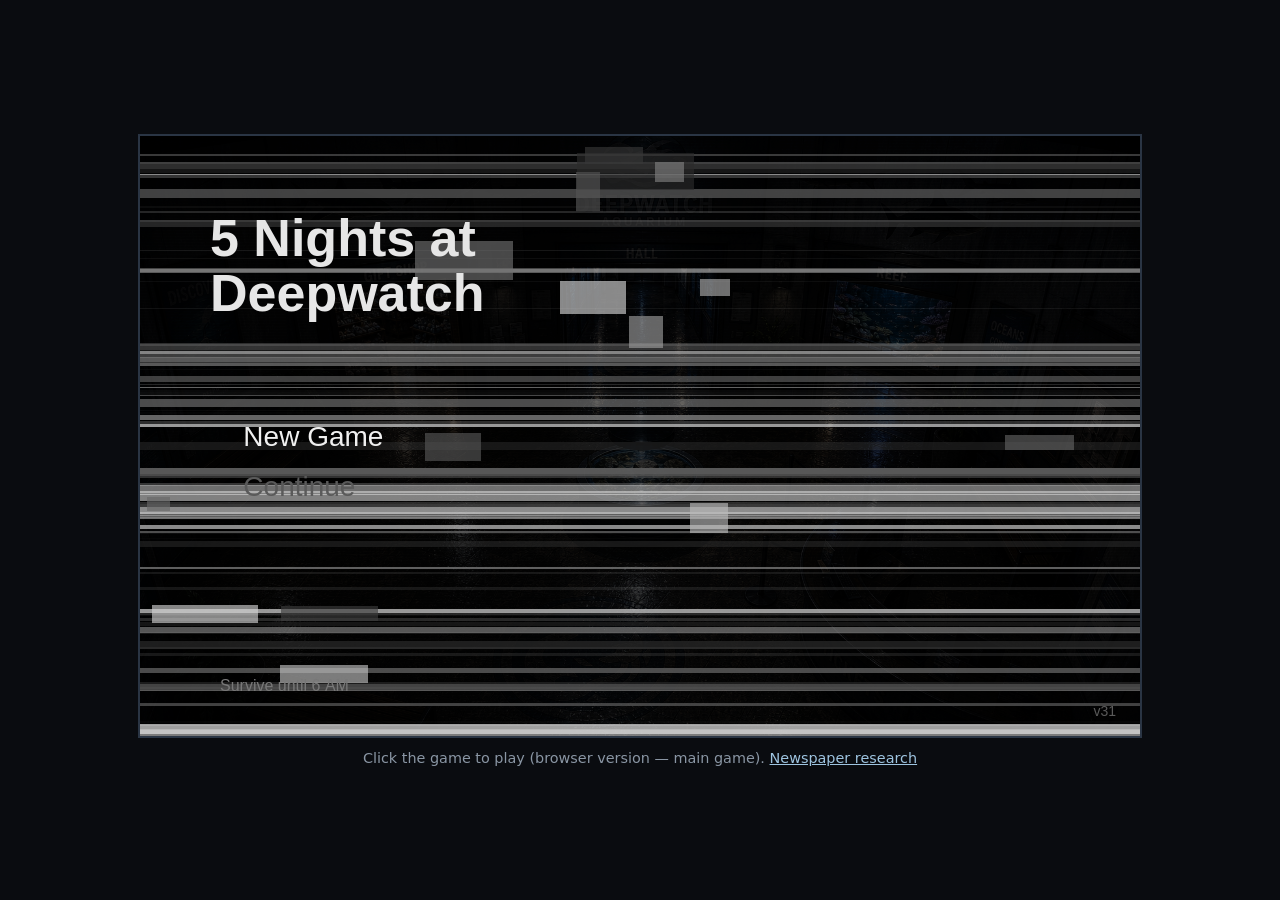
<file: index.html>
<!DOCTYPE html>
<html lang="en">
<head>
  <meta charset="UTF-8" />
  <meta name="viewport" content="width=device-width, initial-scale=1" />
  <title>5 Nights at Deepwatch</title>
  <link rel="stylesheet" href="style.css" />
</head>
<body>
  <main class="wrap">
    <canvas id="game" width="1000" height="600" aria-label="Deepwatch Aquarium night guard game"></canvas>
    <p class="hint">
      Click the game to play (browser version — main game).
      <a href="newspaper-research.html">Newspaper research</a>
    </p>
  </main>
  <script src="game.js?v=31"></script>
</body>
</html>
</file>
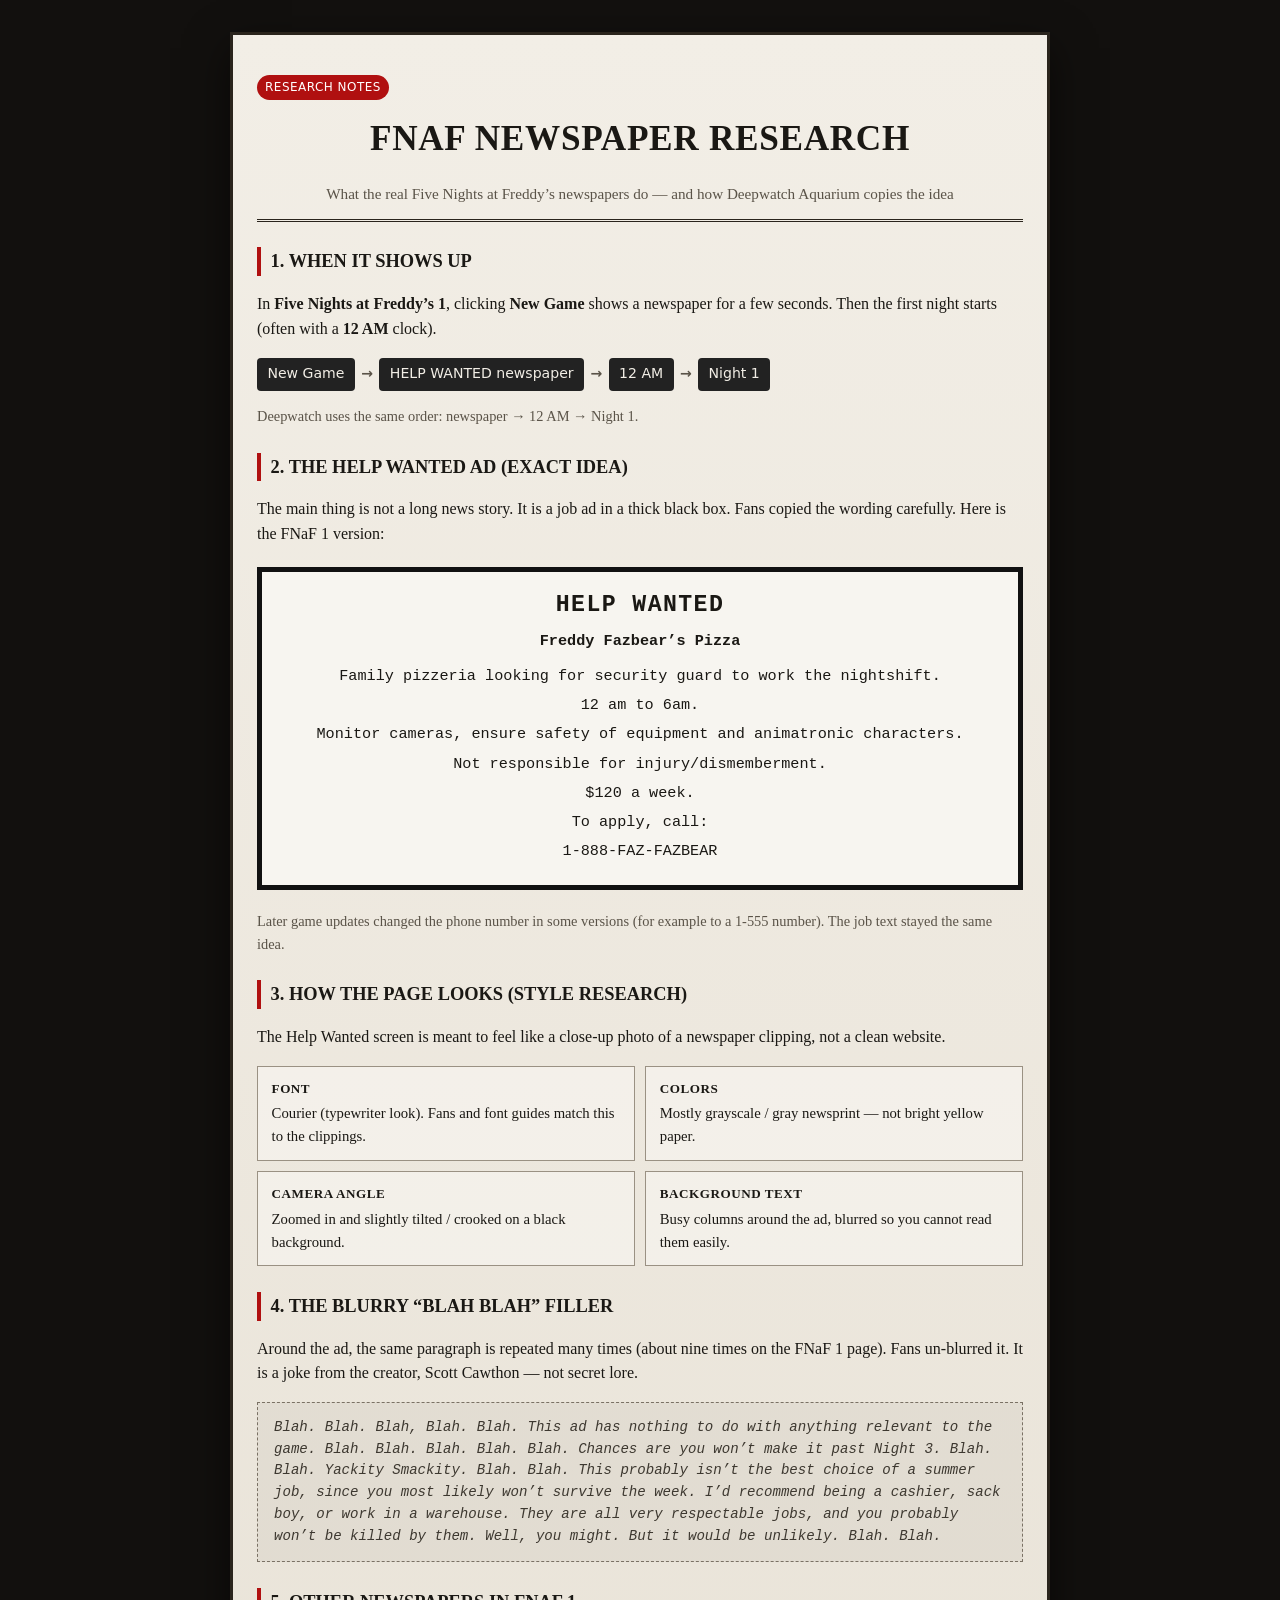
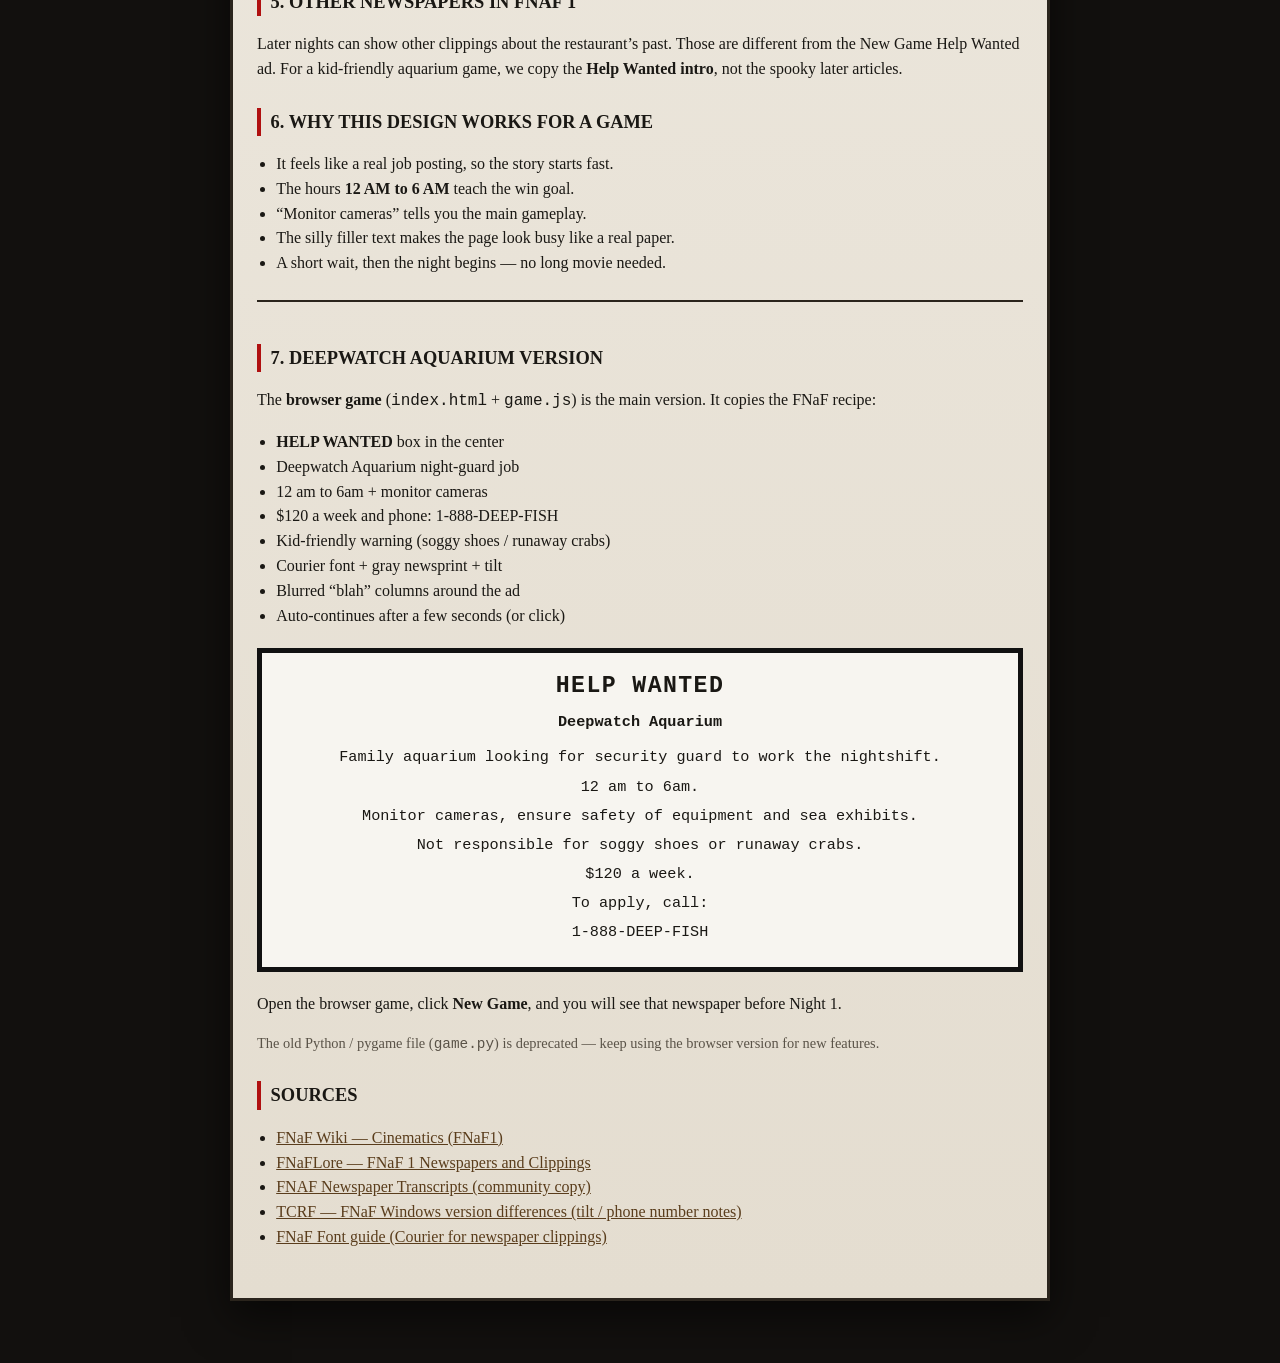
<file: newspaper-research.html>
<!DOCTYPE html>
<html lang="en">
<head>
  <meta charset="UTF-8" />
  <meta name="viewport" content="width=device-width, initial-scale=1" />
  <title>FNaF Newspaper Research — Deepwatch Aquarium</title>
  <style>
    :root {
      --ink: #1a1814;
      --paper: #f2eee6;
      --aged: #e4ddd0;
      --red: #b01010;
      --muted: #5a5348;
      --bg: #12100e;
      --ad: #f7f5f0;
    }

    * { box-sizing: border-box; }

    body {
      margin: 0;
      font-family: "Georgia", "Times New Roman", serif;
      background: var(--bg);
      color: var(--ink);
      line-height: 1.55;
    }

    .page {
      max-width: 860px;
      margin: 0 auto;
      padding: 2rem 1.25rem 4rem;
    }

    .paper {
      background: linear-gradient(180deg, var(--paper), var(--aged));
      border: 3px solid #2a241c;
      padding: 1.75rem 1.5rem 2rem;
      box-shadow: 0 16px 40px rgba(0, 0, 0, 0.55);
    }

    h1 {
      margin: 0 0 0.25rem;
      font-size: clamp(1.6rem, 4vw, 2.2rem);
      letter-spacing: 0.02em;
      text-align: center;
      text-transform: uppercase;
    }

    .subtitle {
      text-align: center;
      color: var(--muted);
      font-size: 0.95rem;
      margin-bottom: 1.25rem;
      border-bottom: 3px double #2a241c;
      padding-bottom: 0.85rem;
    }

    h2 {
      font-size: 1.15rem;
      margin: 1.6rem 0 0.55rem;
      text-transform: uppercase;
      border-left: 4px solid var(--red);
      padding-left: 0.6rem;
    }

    p, li { font-size: 1rem; }

    ul { padding-left: 1.2rem; }

    .ad-box {
      margin: 1.25rem 0;
      border: 5px solid #111;
      background: var(--ad);
      padding: 1rem 1.1rem;
      font-family: "Courier New", Courier, monospace;
    }

    .ad-box h3 {
      margin: 0 0 0.35rem;
      text-align: center;
      font-size: 1.45rem;
      letter-spacing: 0.06em;
      font-family: "Courier New", Courier, monospace;
    }

    .ad-box .place {
      text-align: center;
      font-weight: bold;
      margin-bottom: 0.75rem;
    }

    .ad-box p {
      margin: 0.35rem 0;
      text-align: center;
      font-size: 0.95rem;
    }

    .filler {
      background: rgba(0, 0, 0, 0.04);
      border: 1px dashed #7a7164;
      padding: 0.85rem 1rem;
      font-size: 0.88rem;
      color: #3d3830;
      font-style: italic;
      font-family: "Courier New", Courier, monospace;
    }

    .note {
      font-size: 0.9rem;
      color: var(--muted);
    }

    .style-grid {
      display: grid;
      grid-template-columns: 1fr;
      gap: 0.65rem;
      margin: 0.85rem 0 0.4rem;
    }

    @media (min-width: 640px) {
      .style-grid {
        grid-template-columns: 1fr 1fr;
      }
    }

    .style-card {
      border: 1px solid #9a9183;
      background: rgba(255, 255, 255, 0.35);
      padding: 0.75rem 0.85rem;
    }

    .style-card strong {
      display: block;
      margin-bottom: 0.2rem;
      text-transform: uppercase;
      font-size: 0.82rem;
      letter-spacing: 0.04em;
    }

    .style-card p {
      margin: 0;
      font-size: 0.92rem;
    }

    .sources a { color: #5a3d1c; }

    .deepwatch {
      margin-top: 1.5rem;
      padding-top: 1rem;
      border-top: 2px solid #2a241c;
    }

    .pill {
      display: inline-block;
      background: var(--red);
      color: #fff;
      font-family: system-ui, sans-serif;
      font-size: 0.75rem;
      padding: 0.2rem 0.5rem;
      border-radius: 999px;
      letter-spacing: 0.04em;
      text-transform: uppercase;
    }

    .flow {
      display: flex;
      flex-wrap: wrap;
      gap: 0.4rem;
      align-items: center;
      margin: 0.75rem 0 0.25rem;
      font-family: system-ui, sans-serif;
      font-size: 0.88rem;
    }

    .flow span {
      background: #222;
      color: #f2eee6;
      padding: 0.35rem 0.65rem;
      border-radius: 4px;
    }

    .flow .arrow {
      background: transparent;
      color: var(--muted);
      padding: 0;
      font-weight: bold;
    }
  </style>
</head>
<body>
  <main class="page">
    <article class="paper">
      <p class="pill">Research notes</p>
      <h1>FNaF Newspaper Research</h1>
      <p class="subtitle">
        What the real Five Nights at Freddy’s newspapers do —
        and how Deepwatch Aquarium copies the idea
      </p>

      <h2>1. When it shows up</h2>
      <p>
        In <strong>Five Nights at Freddy’s 1</strong>, clicking
        <strong>New Game</strong> shows a newspaper for a few seconds.
        Then the first night starts (often with a <strong>12 AM</strong> clock).
      </p>
      <div class="flow" aria-label="Game intro flow">
        <span>New Game</span>
        <span class="arrow">→</span>
        <span>HELP WANTED newspaper</span>
        <span class="arrow">→</span>
        <span>12 AM</span>
        <span class="arrow">→</span>
        <span>Night 1</span>
      </div>
      <p class="note">
        Deepwatch uses the same order: newspaper → 12 AM → Night 1.
      </p>

      <h2>2. The HELP WANTED ad (exact idea)</h2>
      <p>
        The main thing is not a long news story. It is a job ad in a thick black box.
        Fans copied the wording carefully. Here is the FNaF 1 version:
      </p>

      <div class="ad-box">
        <h3>HELP WANTED</h3>
        <p class="place">Freddy Fazbear’s Pizza</p>
        <p>Family pizzeria looking for security guard to work the nightshift.</p>
        <p>12 am to 6am.</p>
        <p>Monitor cameras, ensure safety of equipment and animatronic characters.</p>
        <p>Not responsible for injury/dismemberment.</p>
        <p>$120 a week.</p>
        <p>To apply, call:</p>
        <p>1-888-FAZ-FAZBEAR</p>
      </div>
      <p class="note">
        Later game updates changed the phone number in some versions
        (for example to a 1-555 number). The job text stayed the same idea.
      </p>

      <h2>3. How the page looks (style research)</h2>
      <p>
        The Help Wanted screen is meant to feel like a close-up photo of a
        newspaper clipping, not a clean website.
      </p>
      <div class="style-grid">
        <div class="style-card">
          <strong>Font</strong>
          <p>Courier (typewriter look). Fans and font guides match this to the clippings.</p>
        </div>
        <div class="style-card">
          <strong>Colors</strong>
          <p>Mostly grayscale / gray newsprint — not bright yellow paper.</p>
        </div>
        <div class="style-card">
          <strong>Camera angle</strong>
          <p>Zoomed in and slightly tilted / crooked on a black background.</p>
        </div>
        <div class="style-card">
          <strong>Background text</strong>
          <p>Busy columns around the ad, blurred so you cannot read them easily.</p>
        </div>
      </div>

      <h2>4. The blurry “blah blah” filler</h2>
      <p>
        Around the ad, the same paragraph is repeated many times
        (about nine times on the FNaF 1 page). Fans un-blurred it.
        It is a joke from the creator, Scott Cawthon — not secret lore.
      </p>
      <div class="filler">
        Blah. Blah. Blah, Blah. Blah. This ad has nothing to do with anything
        relevant to the game. Blah. Blah. Blah. Blah. Blah. Chances are you
        won’t make it past Night 3. Blah. Blah. Yackity Smackity. Blah. Blah.
        This probably isn’t the best choice of a summer job, since you most
        likely won’t survive the week. I’d recommend being a cashier, sack boy,
        or work in a warehouse. They are all very respectable jobs, and you
        probably won’t be killed by them. Well, you might. But it would be
        unlikely. Blah. Blah.
      </div>

      <h2>5. Other newspapers in FNaF 1</h2>
      <p>
        Later nights can show other clippings about the restaurant’s past.
        Those are different from the New Game Help Wanted ad.
        For a kid-friendly aquarium game, we copy the
        <strong>Help Wanted intro</strong>, not the spooky later articles.
      </p>

      <h2>6. Why this design works for a game</h2>
      <ul>
        <li>It feels like a real job posting, so the story starts fast.</li>
        <li>The hours <strong>12 AM to 6 AM</strong> teach the win goal.</li>
        <li>“Monitor cameras” tells you the main gameplay.</li>
        <li>The silly filler text makes the page look busy like a real paper.</li>
        <li>A short wait, then the night begins — no long movie needed.</li>
      </ul>

      <div class="deepwatch">
        <h2>7. Deepwatch Aquarium version</h2>
        <p>
          The <strong>browser game</strong> (<code>index.html</code> +
          <code>game.js</code>) is the main version. It copies the FNaF recipe:
        </p>
        <ul>
          <li><strong>HELP WANTED</strong> box in the center</li>
          <li>Deepwatch Aquarium night-guard job</li>
          <li>12 am to 6am + monitor cameras</li>
          <li>$120 a week and phone: 1-888-DEEP-FISH</li>
          <li>Kid-friendly warning (soggy shoes / runaway crabs)</li>
          <li>Courier font + gray newsprint + tilt</li>
          <li>Blurred “blah” columns around the ad</li>
          <li>Auto-continues after a few seconds (or click)</li>
        </ul>
        <div class="ad-box">
          <h3>HELP WANTED</h3>
          <p class="place">Deepwatch Aquarium</p>
          <p>Family aquarium looking for security guard to work the nightshift.</p>
          <p>12 am to 6am.</p>
          <p>Monitor cameras, ensure safety of equipment and sea exhibits.</p>
          <p>Not responsible for soggy shoes or runaway crabs.</p>
          <p>$120 a week.</p>
          <p>To apply, call:</p>
          <p>1-888-DEEP-FISH</p>
        </div>
        <p>
          Open the browser game, click <strong>New Game</strong>, and you will
          see that newspaper before Night 1.
        </p>
        <p class="note">
          The old Python / pygame file (<code>game.py</code>) is deprecated —
          keep using the browser version for new features.
        </p>
      </div>

      <h2>Sources</h2>
      <ul class="sources">
        <li>
          <a href="https://freddy-fazbears-pizza.fandom.com/wiki/Cinematics_(FNaF1)" target="_blank" rel="noreferrer">
            FNaF Wiki — Cinematics (FNaF1)
          </a>
        </li>
        <li>
          <a href="https://fnaflore.com/resources/newspapers-and-clippings/fnaf1/" target="_blank" rel="noreferrer">
            FNaFLore — FNaF 1 Newspapers and Clippings
          </a>
        </li>
        <li>
          <a href="https://pastebin.com/r6709kGA" target="_blank" rel="noreferrer">
            FNAF Newspaper Transcripts (community copy)
          </a>
        </li>
        <li>
          <a href="https://tcrf.net/Five_Nights_at_Freddy%27s_(Windows)/Version_Differences" target="_blank" rel="noreferrer">
            TCRF — FNaF Windows version differences (tilt / phone number notes)
          </a>
        </li>
        <li>
          <a href="https://fontswan.com/fnaf-font/" target="_blank" rel="noreferrer">
            FNaF Font guide (Courier for newspaper clippings)
          </a>
        </li>
      </ul>
    </article>
  </main>
</body>
</html>
</file>
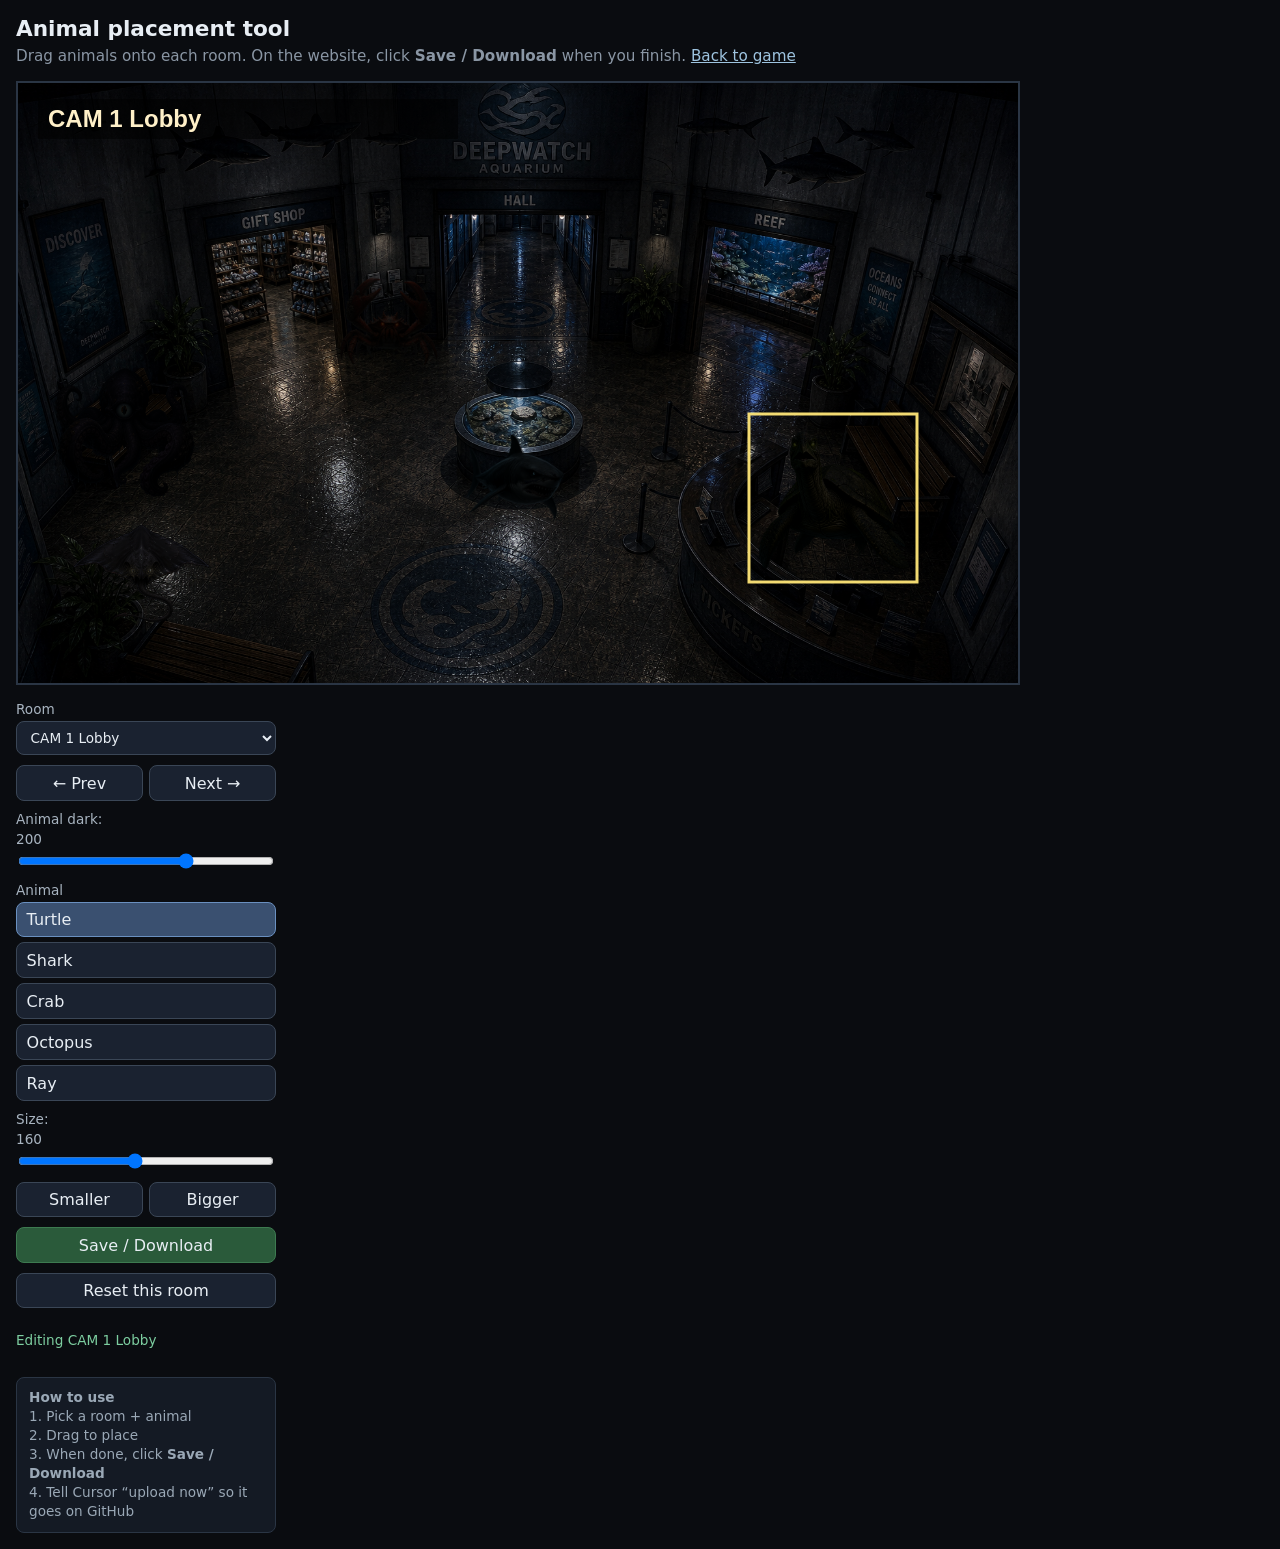
<file: place-animals.html>
<!DOCTYPE html>
<html lang="en">
<head>
  <meta charset="UTF-8" />
  <meta name="viewport" content="width=device-width, initial-scale=1" />
  <title>Place Animals — Deepwatch</title>
  <style>
    * { box-sizing: border-box; }

    body {
      margin: 0;
      min-height: 100vh;
      background: #0a0c10;
      color: #c8d0d8;
      font-family: system-ui, sans-serif;
      padding: 1rem;
    }

    h1 {
      margin: 0 0 0.35rem;
      font-size: 1.35rem;
      color: #e8eef4;
    }

    .sub {
      margin: 0 0 1rem;
      color: #8a96a4;
      font-size: 0.95rem;
    }

    .sub a { color: #9ec4e0; }

    .layout {
      display: flex;
      flex-wrap: wrap;
      gap: 1rem;
      align-items: flex-start;
    }

    #stage {
      display: block;
      background: #0f141e;
      border: 2px solid #2a3544;
      max-width: 100%;
      height: auto;
      cursor: grab;
      touch-action: none;
    }

    #stage.dragging { cursor: grabbing; }

    .panel {
      width: 260px;
      display: flex;
      flex-direction: column;
      gap: 0.65rem;
    }

    label {
      display: flex;
      flex-direction: column;
      gap: 0.25rem;
      font-size: 0.85rem;
      color: #a8b4c0;
    }

    label.check {
      flex-direction: row;
      align-items: center;
      gap: 0.5rem;
      cursor: pointer;
      color: #c8d0d8;
    }

    label.check input {
      width: 1rem;
      height: 1rem;
    }

    select, button, input[type="range"] {
      font: inherit;
    }

    select, button {
      padding: 0.45rem 0.6rem;
      border-radius: 8px;
      border: 1px solid #3a4656;
      background: #1a2230;
      color: #e8eef4;
    }

    button {
      cursor: pointer;
    }

    button:hover {
      background: #243044;
    }

    button.primary {
      background: #2a5a3a;
      border-color: #3d7a50;
    }

    button.primary:hover {
      background: #356a46;
    }

    button.toggle.on {
      background: #3a5070;
      border-color: #6a90c0;
    }

    button.toggle:not(.on) {
      background: #1a2230;
      opacity: 0.85;
    }

    .row {
      display: flex;
      gap: 0.4rem;
      flex-wrap: wrap;
    }

    .row button { flex: 1; }

    .animals {
      display: flex;
      flex-direction: column;
      gap: 0.35rem;
    }

    .animals button {
      text-align: left;
    }

    .animals button.selected {
      background: #3a5070;
      border-color: #6a90c0;
    }

    .hint-box {
      margin-top: 0.25rem;
      padding: 0.65rem 0.75rem;
      background: #141a24;
      border: 1px solid #2a3544;
      border-radius: 8px;
      font-size: 0.85rem;
      line-height: 1.4;
      color: #9aa8b6;
    }

    .status {
      min-height: 1.2em;
      font-size: 0.85rem;
      color: #7dcea0;
    }
  </style>
</head>
<body>
  <h1>Animal placement tool</h1>
  <p class="sub">
    Drag animals onto each room.
    On the website, click <strong>Save / Download</strong> when you finish.
    <a href="index.html">Back to game</a>
  </p>

  <div class="layout">
    <canvas id="stage" width="1000" height="600" aria-label="Room placement canvas"></canvas>

    <div class="panel">
      <label>
        Room
        <select id="roomSelect"></select>
      </label>

      <div class="row">
        <button type="button" id="prevRoom">← Prev</button>
        <button type="button" id="nextRoom">Next →</button>
      </div>

      <label>
        Animal dark: <span id="darkerLabel">0</span>
        <input type="range" id="darkerSlider" min="0" max="300" value="0" />
      </label>

      <div>
        <div style="font-size:0.85rem;color:#a8b4c0;margin-bottom:0.25rem;">Animal</div>
        <div class="animals" id="animalButtons"></div>
      </div>

      <label>
        Size: <span id="sizeLabel">160</span>
        <input type="range" id="sizeSlider" min="60" max="280" value="160" />
      </label>

      <div class="row">
        <button type="button" id="smallerBtn">Smaller</button>
        <button type="button" id="biggerBtn">Bigger</button>
      </div>

      <button type="button" class="primary" id="saveBtn">Save / Download</button>
      <button type="button" id="resetRoomBtn">Reset this room</button>

      <p class="status" id="status"></p>

      <div class="hint-box">
        <strong>How to use</strong><br />
        1. Pick a room + animal<br />
        2. Drag to place<br />
        3. When done, click <strong>Save / Download</strong><br />
        4. Tell Cursor “upload now” so it goes on GitHub
      </div>
    </div>
  </div>

  <script src="place-animals.js?v=6"></script>
</body>
</html>
</file>
<file: style.css>
* {
  box-sizing: border-box;
}

body {
  margin: 0;
  min-height: 100vh;
  background: #0a0c10;
  color: #c8d0d8;
  font-family: system-ui, sans-serif;
  display: flex;
  align-items: center;
  justify-content: center;
}

.wrap {
  text-align: center;
  padding: 1rem;
}

#game {
  display: block;
  max-width: 100%;
  height: auto;
  background: #0f141e;
  border: 2px solid #2a3544;
  cursor: pointer;
  image-rendering: auto;
}

.hint {
  margin: 0.75rem 0 0;
  font-size: 0.9rem;
  color: #8a96a4;
}

.hint a {
  color: #9ec4e0;
}
</file>
